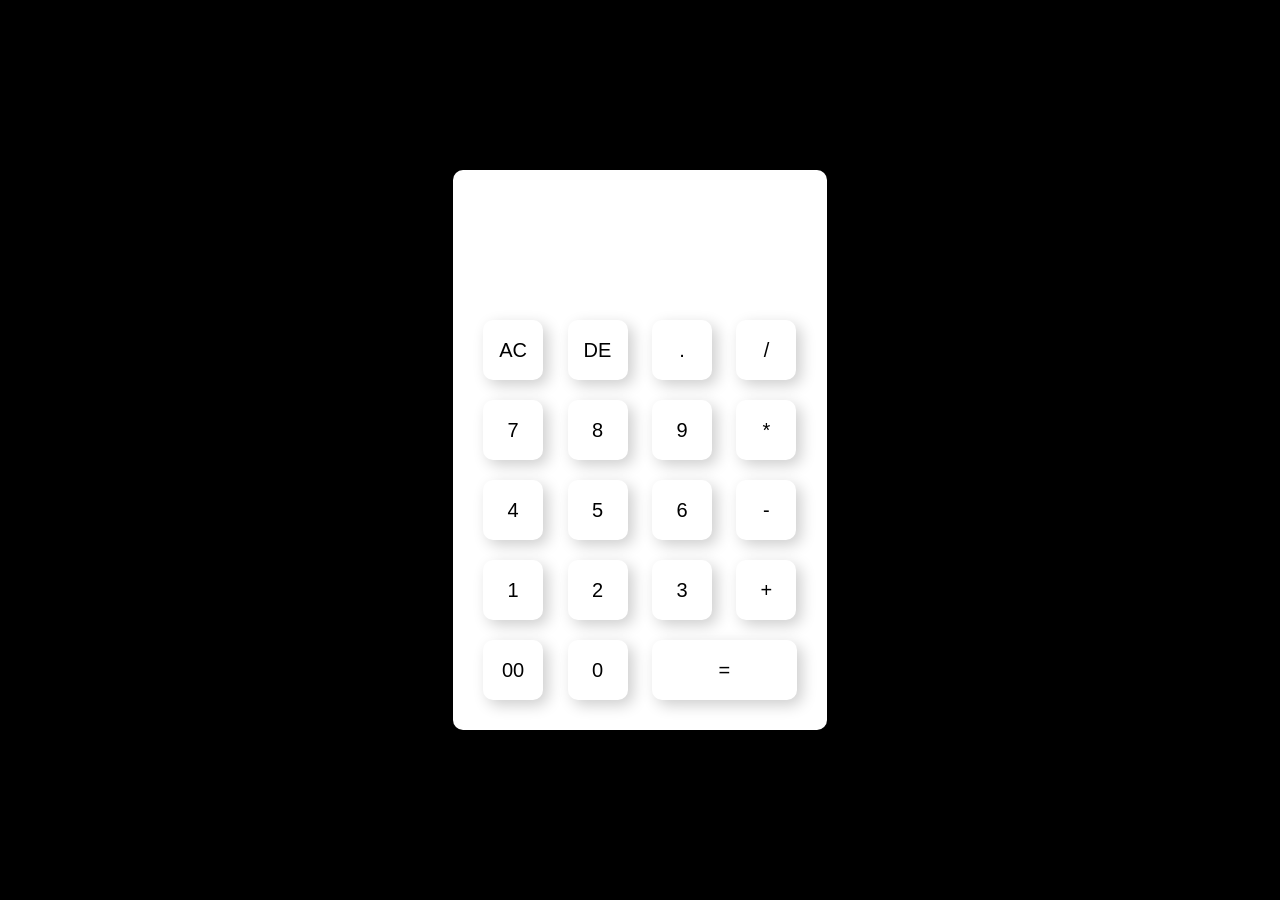
<file: calci/calci.html>
<!DOCTYPE html>
<html>
    <head>
        <meta name="viewport" content="width=device-width, intial-scale=1.0">
        <title>calculator</title>
        <link rel="stylesheet" href="style.css">
    </head>
    <body>
        <div class="container">
            <div class="calculator">
                <form>
                    <div class="display">
                        <input type="text" name="display">
                    </div>
                    <div>
                        <input type="button" value="AC" onclick="display.value = '' " class="operator">
                        <input type="button" value="DE" onclick="display.value = display.value.toString().slice(0,-1)" class="operator">
                        <input type="button" value="." onclick="display.value += '.' " class="operator">
                        <input type="button" value="/" onclick="display.value += '/' " class="operator">
                    </div>
                    <div>
                        <input type="button" value="7" onclick="display.value += '7' ">
                        <input type="button" value="8" onclick="display.value += '8' ">
                        <input type="button" value="9" onclick="display.value += '9' ">
                        <input type="button" value="*" onclick="display.value += '*' " class="operator">
                    </div>
                    <div>
                        <input type="button" value="4" onclick="display.value += '4' ">
                        <input type="button" value="5" onclick="display.value += '5' ">
                        <input type="button" value="6" onclick="display.value += '6' ">
                        <input type="button" value="-" onclick="display.value += '-' " class="operator">
                    </div>
                    <div>
                        <input type="button" value="1" onclick="display.value += '1' ">
                        <input type="button" value="2" onclick="display.value += '2' ">
                        <input type="button" value="3" onclick="display.value += '3' ">
                        <input type="button" value="+" onclick="display.value += '+' " class="operator">
                    </div>
                    <div>
                        <input type="button" value="00" onclick="display.value += '00' ">
                        <input type="button" value="0" onclick="display.value += '0' ">
                        <input type="button" value="=" onclick="display.value=eval(display.value)" class="equal">
                  
                    </div>
                </form>
            </div>
        </div>
    </body>
</html>
</file>
<file: calci/style.css>
*{
    margin: 0;
    padding: 0;
    font-family: 'poppins', sans-serif;
    box-sizing: border-box;
   
}
.container{
    width: 100%;
    height: 100vh;
    display: flex;
    align-items: center;
    justify-content: center;
    background: black;

}
.calculator{
    background: #fff;
    padding: 20px;
    border-radius: 10px;

}
.calculator form input{
    border: 0;
    outline: 0;
    width: 60px;
    height: 60px;
    border-radius: 10px;
    box-shadow: -8px -8px 15px rgba(255, 255, 255, 0.1),5px 5px 15px rgba(0, 0, 0, 0.2);
    background: transparent;
    font-size: 20px;
    color: black;
    cursor: pointer;
    margin: 10px;
}
form .display{

    display: flex;
    justify-content: flex-end;
    margin: 20px 0;}
    form .display input{
        text-align: right;
        flex: 1;
        font-size: 45px;
        box-shadow: none;

    }
    form input.equal
    {
        width: 145px;
    }
    form input.operator{
color: black;
    }
</file>
